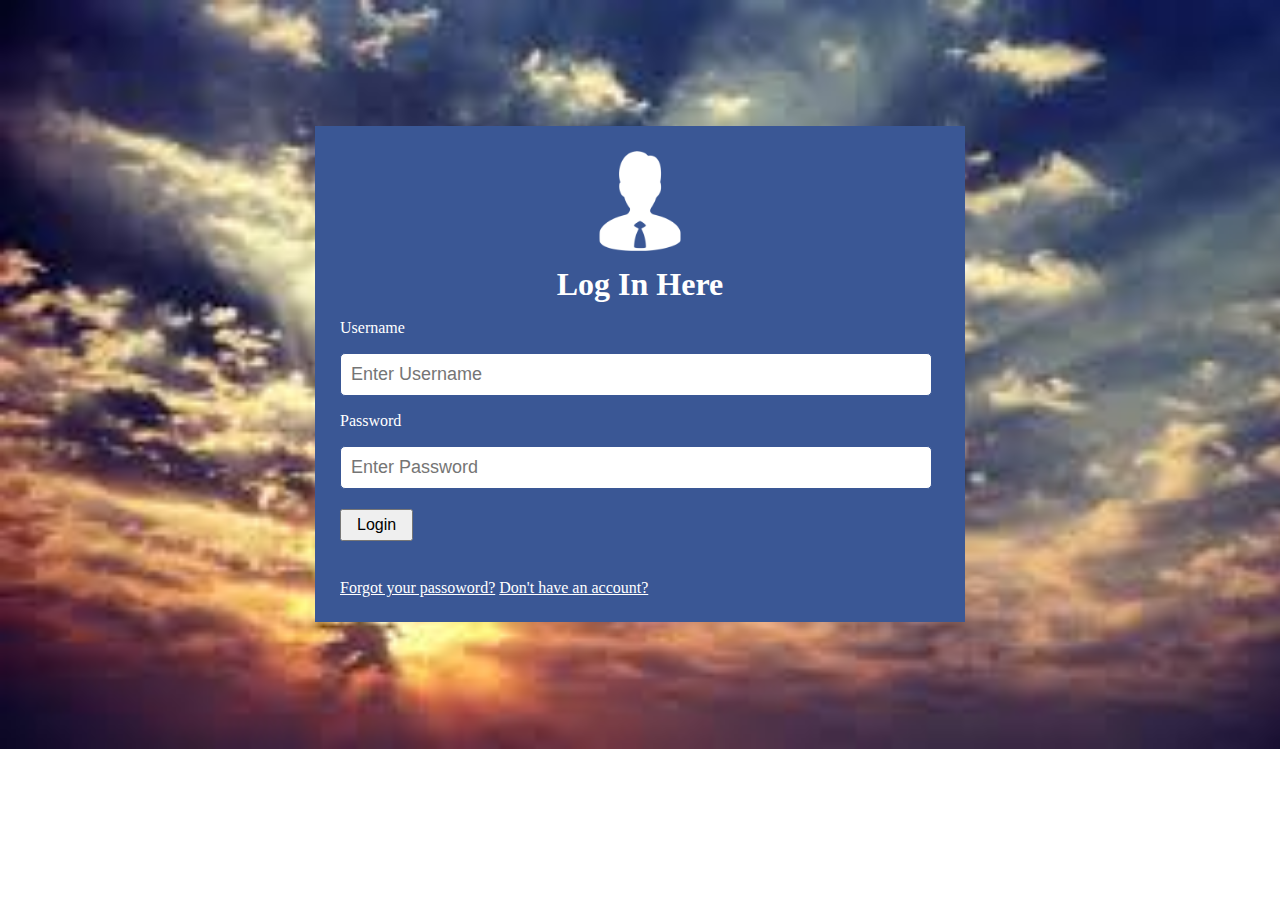
<file: index.html>
<!DOCTYPE html>
<html lang="en">
<head>
    <meta charset="UTF-8">
    <meta name="viewport" content="width=device-width, initial-scale=1.0">
    <meta http-equiv="X-UA-Compatible" content="ie=edge">
    <title>Sign In Form</title>
    <link rel="stylesheet" href="naimul.css">
</head>
<body>
    <div class="container">
        <div class="signup-form">
            <img src="images/admin.png" alt="admin">
            <h1>Log In Here</h1>
            <form action="signup.html">
               <p>Username</p>
                <input type="text" placeholder="Enter Username">
                <p>Password</p>
                <input type="text" placeholder="Enter Password">
                <input type="submit" value="Login"><br/><br/>
                <a href="reset.html">Forgot your passoword?</a>
                <a href="signup.html">Don't have an account?</a>
            </form>
        </div>
    </div>
</body>
</html>
</file>
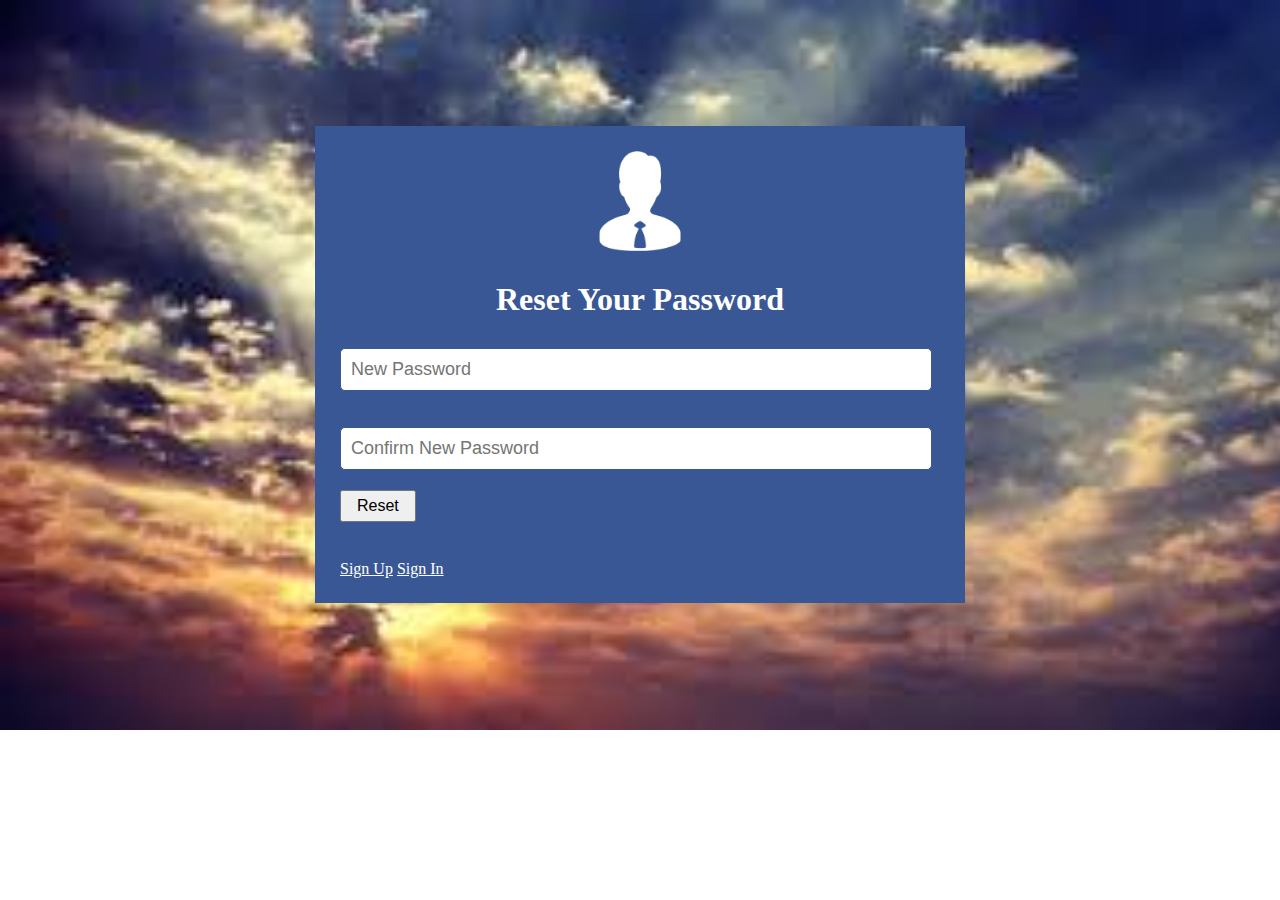
<file: reset.html>
<!DOCTYPE html>
<html lang="en">
<head>
    <meta charset="UTF-8">
    <meta name="viewport" content="width=device-width, initial-scale=1.0">
    <meta http-equiv="X-UA-Compatible" content="ie=edge">
    <title>Sign In Form</title>
    <link rel="stylesheet" href="nabin.css">
</head>
<body>
    <div class="container">
        <div class="signup-form">
            <img src="images/admin.png" alt="admin">
            <h1>Reset Your Password</h1>
            <form action="signup.html">
               
                <input type="text" placeholder="New Password">
                <br/><br/>
                <input type="text" placeholder="Confirm New Password">
                <input type="submit" value="Reset"><br/><br/>
                <a href="signup.html">Sign Up</a>
                <a href="index.html">Sign In</a>
            </form>
        </div>
    </div>
</body>
</html>
</file>
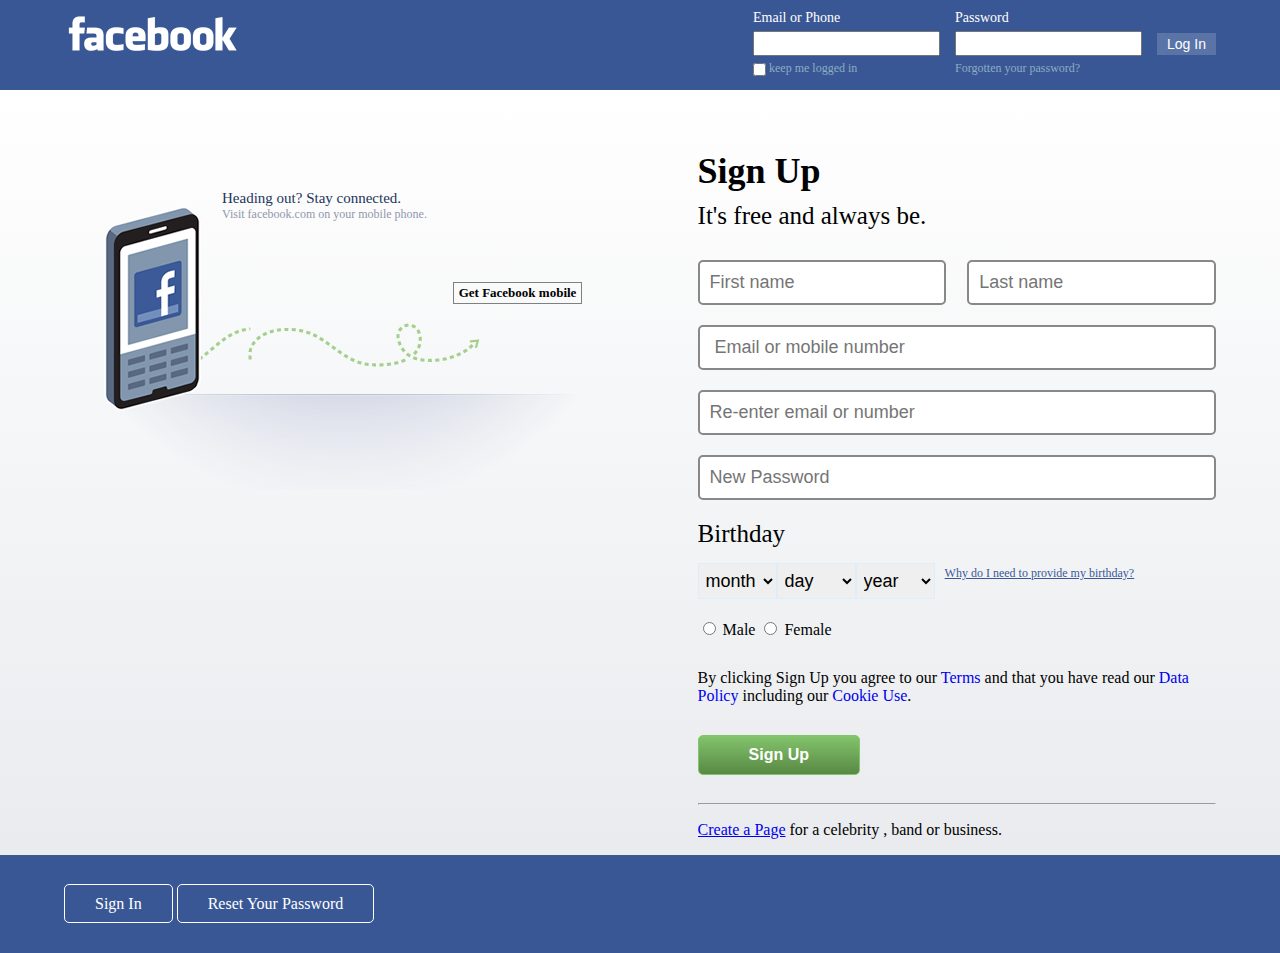
<file: signup.html>
<!DOCTYPE html>
<html lang="en">
<head>
	<meta charset="UTF-8">
	<title>Sign UP Form</title>
	<link rel="shortcut icon" type="image/x-icon" href="images/favicon.ico">
	<link rel="stylesheet" href="style.css">
</head>
<body>
		<div class="header-area">
			<div class="container">
				<div class="logo-area">
					<a href="index.html"><img src="images/logo.png" alt="facebook"></a>
				</div>
				<div class="login-area">
					<form action="#">
						<div class="username-area">
						<label for="username">Email or Phone</label>
						<input type="text">
						<input type="checkbox">
						<label for="">keep me logged in</label>
					</div>
					<div class="password-area">
						<label for="password">Password</label>
						<input type="password">
						<a href="">Forgotten your password?</a>
					</div>
					<div class="submit-area">
						<input type="submit" value="Log In">
					</div>
					</form>
				</div>
			</div>
		</div>

		<div class="main-area">
			<div class="container">
				<div class="left-area">
					<div class="mobile-area">
						<div class="mobile-image">
						<a href="#"><img src="images/mobile.png" alt=""></a>
					</div>
					<div class="mobile-text">
						<h3>Heading out? Stay connected.</h3>
						<p>Visit facebook.com on your mobile phone.</p>
						<a href="#">Get Facebook mobile</a>
					</div>
					</div>
				</div>
				<div class="right-area">
					<h1>Sign Up</h1>
					<h2>It's free and always be.</h2>
					<form action="#">
						<input type="text" placeholder="First name">
						<input type="text" placeholder="Last name">
						<input type="text" placeholder=" Email or mobile number">
						<input type="text" placeholder="Re-enter email or number">
						<input type="password" placeholder="New Password">
						<h2 class="bday">Birthday</h2>
						<div class="birthday">
							<select >
								<option value="">month</option>
								<option value="">month</option>
								<option value="">month</option>
								<option value="">month</option>
								<option value="">month</option>
								<option value="">month</option>
								<option value="">month</option>
								<option value="">month</option>
								<option value="">month</option>
								<option value="">month</option>
							</select>
							<select >
								<option value="">day</option>
								<option value="">month</option>
								<option value="">month</option>
								<option value="">month</option>
								<option value="">month</option>
								<option value="">month</option>
								<option value="">month</option>
								<option value="">month</option>
								<option value="">month</option>
								<option value="">month</option>
							</select>
							<select >
								<option value="">year</option>
								<option value="">month</option>
								<option value="">month</option>
								<option value="">month</option>
								<option value="">month</option>
								<option value="">month</option>
								<option value="">month</option>
								<option value="">month</option>
								<option value="">month</option>
								<option value="">month</option>
							</select>
							<a href="#">Why do I need to provide my birthday?</a>
						</div>
						<div class="gender">
							<input type="radio" id='male' name='gender'>
							<label for="male">Male</label>
							<input type="radio" id='female' name='gender'>
							<label for="female">Female</label>
						</div>
						<p class="click">By clicking Sign Up you agree to our <a href="3">Terms<a> and that you have read our <a href="3">Data Policy<a> including our <a href="3">Cookie Use<a>.</p>

							<input type="submit" value="Sign Up">

					</form>
					<hr>
					<p class="page"><a href="#">Create a Page</a> for a celebrity , band or business.</p>
				</div>
			</div>
		</div>

		<div class="footer-area">
			<div class="container">
				<div class="btn">
					<a href="index.html" class="button">Sign In</a>
					<a href="reset.html" class="button">Reset Your Password</a>
				</div>
			</div>
		</div>
	
	
</body>
</html>
</file>
<file: naimul.css>
body{
    background: url('images/bg.jpg');
    background-repeat: no-repeat;
    background-size: cover;
    
    
}
.container{
    width: 650px;
    background: #3A5795;
    margin: 10% auto;
}
.signup-form{
    color: white;
    font-family: tahoma;
    padding: 25px;
}
.signup-form h1{
    text-align: center;
    margin: 15px 0;
}
img{
    width: 100px;
    height: 100px;
    display: block;
    margin: auto;
}
input[type='text'],
input[type='password']{
    width: 95%;
    display: block;
    padding: 10px 10px;
    font-size: 18px;
    border: 1px solid #3A5795;
    border-radius: 5px;
}
input[type='submit']{
    margin:20px auto;
    display: inline-block;
    padding: 5px 15px;
    font-weight: normal;
    font-size: 16px;
}
.signup-form a{
    color: white;
    font-size: 16px;
}
</file>
<file: nabin.css>
body{
    background: url('images/bg.jpg');
    background-repeat: no-repeat;
    background-size: cover;
    
    
}
.container{
    width: 650px;
    background: #3A5795;
    margin: 10% auto;
}
.signup-form{
    color: white;
    font-family: tahoma;
    padding: 25px;
}
.signup-form h1{
    text-align: center;
    margin: 30px 0;
}
img{
    width: 100px;
    height: 100px;
    display: block;
    margin: auto;
}
input[type='text'],
input[type='password']{
    width: 95%;
    display: block;
    padding: 10px 10px;
    font-size: 18px;
    border: 1px solid #3A5795;
    border-radius: 5px;
}
input[type='submit']{
    margin:20px auto;
    display: inline-block;
    padding: 5px 15px;
    font-weight: normal;
    font-size: 16px;
}
.signup-form a{
    color: white;
    font-size: 16px;
}
</file>
<file: style.css>
body{
	margin: 0;
	padding: 0;
}


.container{
	width: 90%;
	margin: 0 auto;
}

.header-area{
	background: #3A5795;
	padding: 10px 0;
	font-family: tahoma;
}
.header-area .logo-area{
	width: 30%;
	float: left;
}
.header-area .login-area{
	overflow: hidden;
	width: 70%;
}
.login-area label{
	display:block;
	color: white;
	font-size: 14px;
}
.login-area input{
	display: block;
	margin: 5px 0 2px;
	padding: 3px ;
}
.login-area input[type="checkbox"]{
	float: left;
	margin-left:0;
	font-weight: bold; 
}
.login-area .username-area{
	float:left;
	margin-right: 15px;
}
.login-area .password-area{
	overflow: hidden;
	float: left;
	margin-right: 15px;
}
.login-area a{
	font-size: 12px;
	text-decoration: none;
	color:#8CACC3; 
}
.login-area .submit-area{
	overflow: hidden;
	float: left;

}
.login-area .username-area label:last-child{
	margin-top: 3px;
	display: inline-block;
	overflow: hidden;
	margin-left: 3px;
	color: #8CACC3;
	font-size: 12px;
}
.login-area a:hover{
	text-decoration: underline;
}
.submit-area input{
	color: white;
	background: #5A74A8;
	margin-top: 23px;
	font-size: 14px;
	cursor: pointer;
	padding: 3px 10px;
	border: none;
}
.login-area form{
	float: right;
}
.left-area{
	width:45%;
	float:left;
	margin-right: 10%;
}
.right-area{
	overflow: hidden;
	width: 45%
}



.main-area{
	background: linear-gradient(#ffffff,#E9EBEE);
	font-family: tahoma;
}
.mobile-area{
	margin-top: 100px;
	background-image: url('images/background.png');
	background-repeat: no-repeat;
	background-position: bottom;
	margin-left: 40px;
}
.mobile-image{
	float:left;
	margin-right: 20px;
	margin-top: 10px
}
.mobile-text{
	overflow: hidden;
	min-height: 300px
}
.mobile-text h3{
	margin: 0;
	font-size:15px; 
	color:#23355B;
	font-weight: normal;
}
.mobile-text p{
	margin: 0;
	font-size: 12px;
	color: #9197AD;
}
.mobile-text a{
	text-decoration: none;
	border: 1px solid grey;
	margin-top: 60px;
	float: right;
	font-size: 13px;
	padding: 2px 5px;
	font-weight: bold;
	color: black;
}
.right-area h1{
	font-size: 36px;
	margin: 0;
	font-weight: bold;
	font-family:tahoma;
	margin-top: 60px;
}
.right-area h2{
	font-size: 25px;
	margin: 0;
	font-weight: 400;
	font-family:tahoma;
	margin-top: 10px;
}
.right-area form{
	margin-top: 30px
}

.right-area input[type="text"],
.right-area input[type="password"]
{
	display: block;
	margin-bottom: 20px;
	padding:10px;
	font-size: 18px;
	width:100%;
	border: 2px solid #888;
	box-sizing: border-box;
	color: #666666;
	border-radius: 5px;
}
.right-area input[type="text"]:nth-child(1),
.right-area input[type="text"]:nth-child(2){
	width: 48%;
	overflow: hidden;

}
.right-area input[type="text"]:nth-child(1){
	margin-right: 4%;
	float: left;
}
.birthday{
	margin-top:15px;
	overflow: hidden;
}
.birthday select{
	padding:6px 3px;
	border: 1px solid #DDEDFC;
	float: left;
	font-size: 18px;

}
.birthday a{
	color:#3B5998;
	font-size: 12px
}
.birthday select:last-of-type{
	margin-right: 10px;
}
.gender{
	margin-top: 20px;
}
.page{
	font-size: 16px;
}
.click{
	font-size: 16px;
	margin: 30px 0
}
.click a{
	text-decoration: none;
}
.right-area input[type="submit"]{
	background: linear-gradient(#83C46C,#588944);
	padding: 10px 50px;
	color: white;
	margin-bottom: 20px;
	border: 1px solid #83C46C;
	border-radius: 5px;
	font-weight: bold;
	font-size: 16px;
}
.right-area input[type="submit"]:hover{
	background: linear-gradient(#588944,#83C46C);
	transition: .7s;
}
.footer-area{
	background:  #3A5795;
	padding: 40px 0
}
.button{
	text-decoration: none;
	color: white;
	border: 1px solid white;
	border-radius: 5px;
	padding: 10px 30px;
	font-family: tahoma;
}
.button:hover{
	background: white;
	color: blue;
	transition: 1s;
}
</file>
